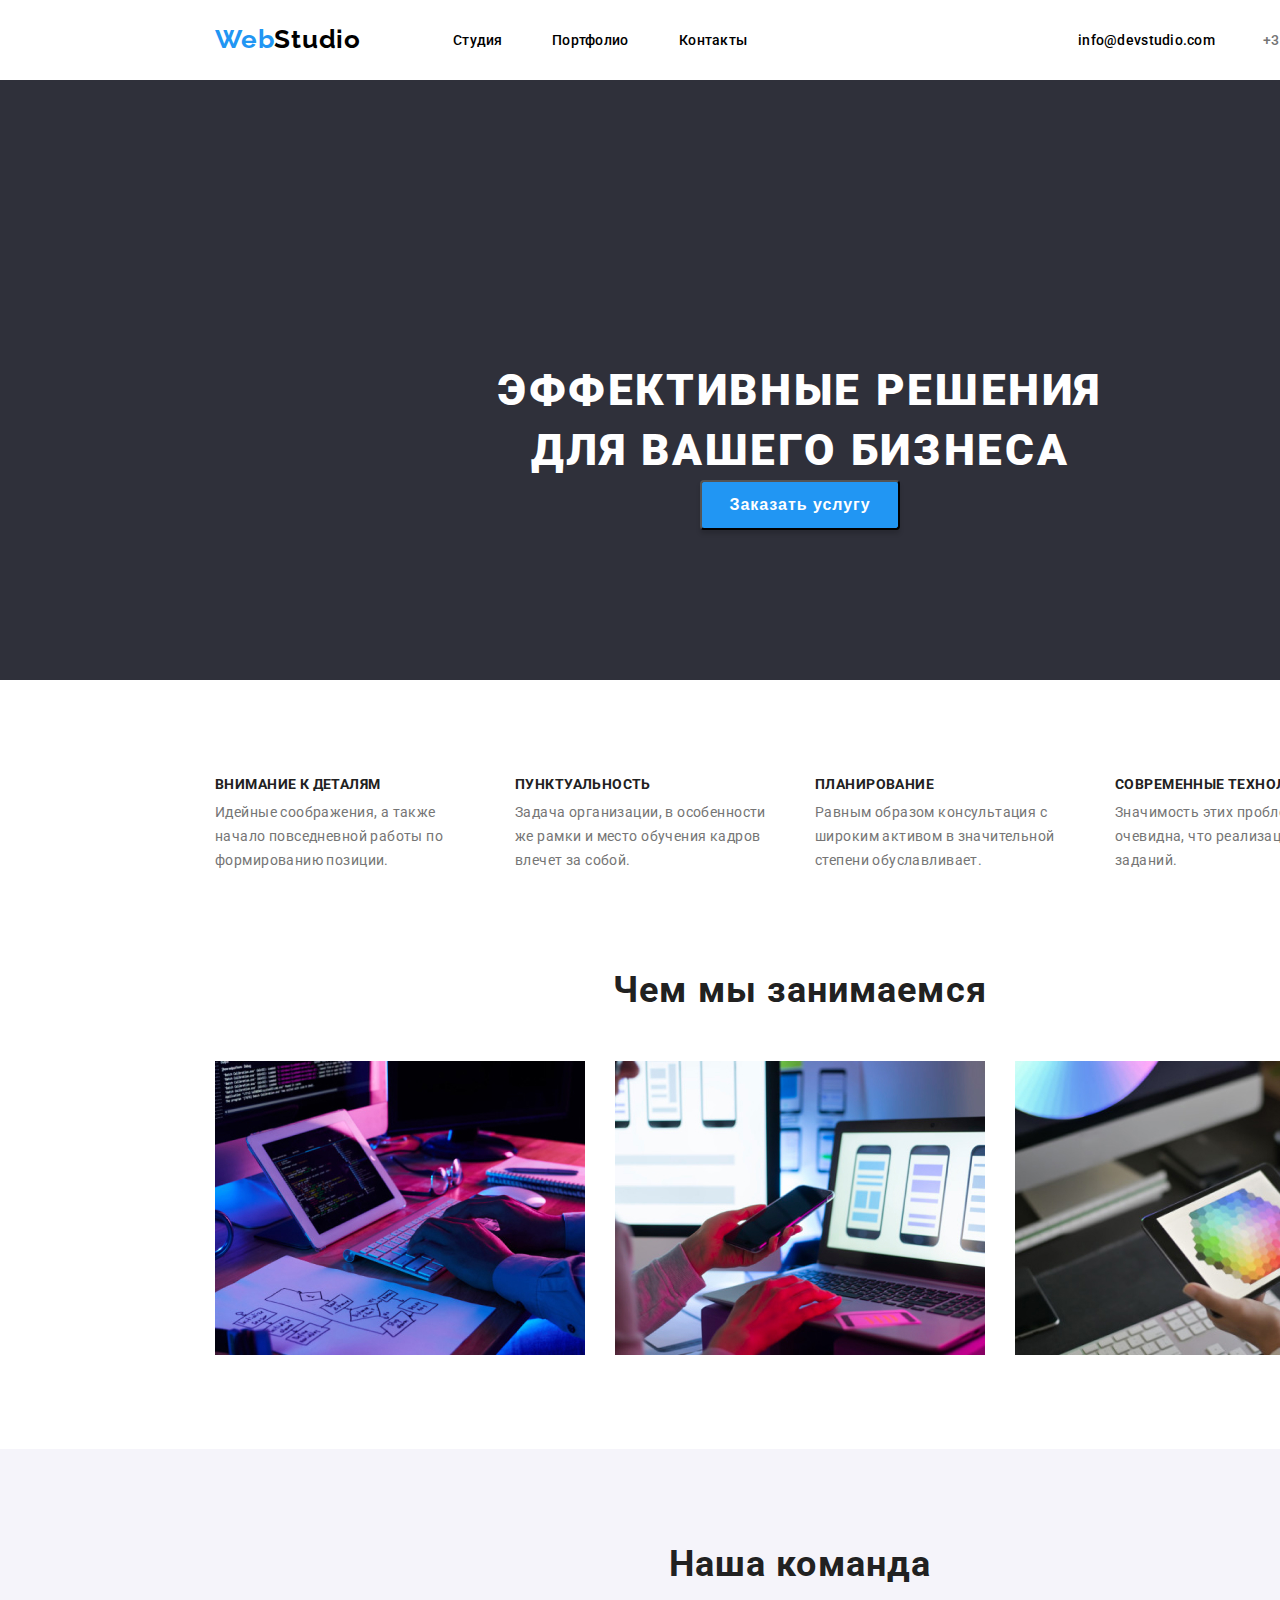
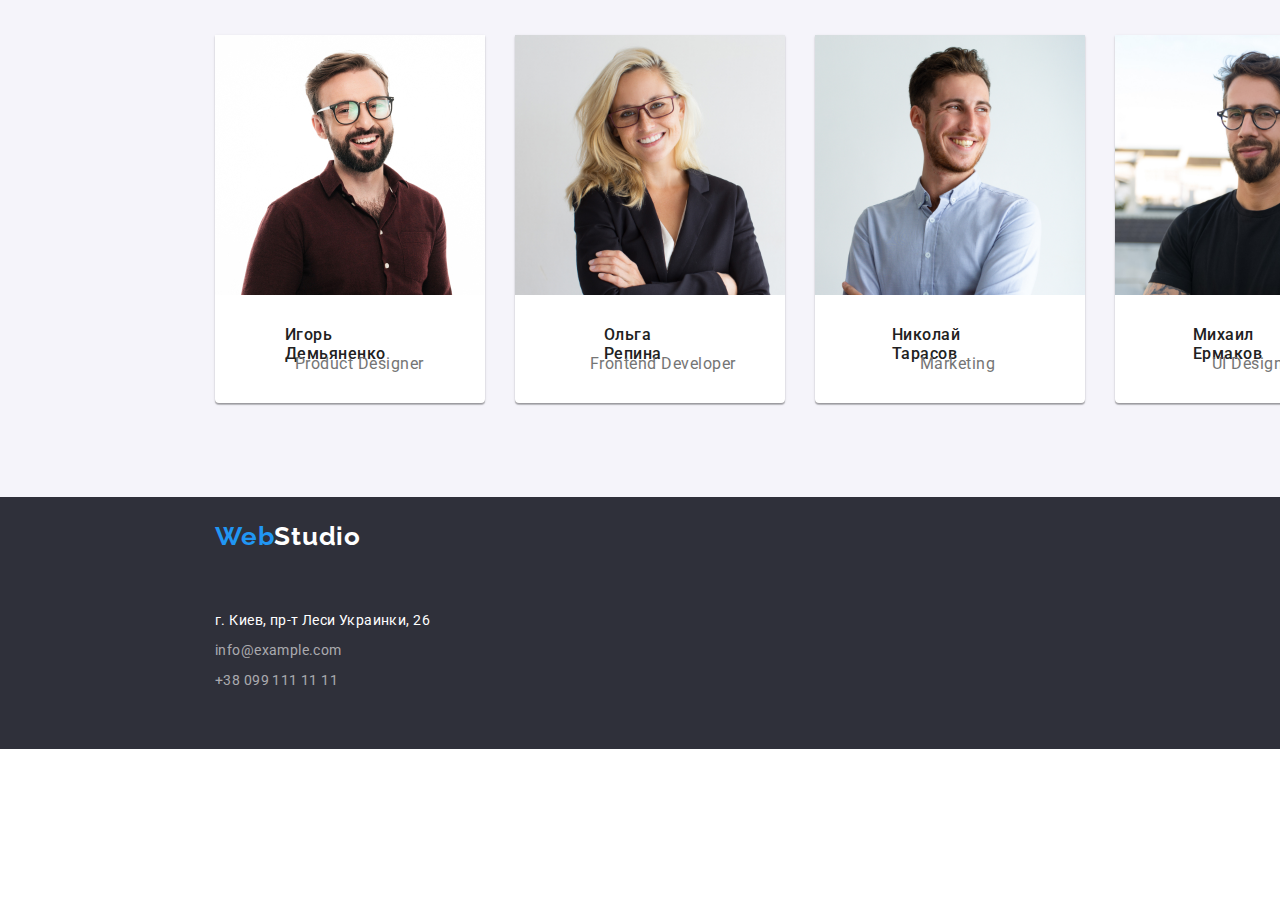
<file: html/index.html>
<!DOCTYPE html>
<html>
  <head> 
    <meta charset="UTF-8"/>
    <meta html-equiv="X-UF-Corpatible" content="IE=edge"/>
    <meta name="viewport" content="wclassth=device-wclassth, initial-scale=1.0"/>
    <link rel="preconnect" href="https://fonts.gstatic.com">
    <link href="https://fonts.googleapis.com/css2?family=Roboto&display=swap" rel="stylesheet">
    <link rel="preconnect" href="https://fonts.gstatic.com">
    <link href="https://fonts.googleapis.com/css2?family=Raleway&family=Roboto&display=swap" rel="stylesheet">
    <link rel="stylesheet" href="style.css">
    
    <title>first html</title> 
       
  </head>

    <body>
        <header class="block1">
            <font class="web">Web<span class="studio">Studio</span></font>
            <a href=## ><font class="top_1">Студия</font></a>
            <a href=## ><font class="top_2">Портфолио</font></a>
            <a href=## ><font class="top_3">Контакты</font></a>
            <a href=## ><font class="top_4">info@devstudio.com</font></a>
            <a href=## ><font class="top_5">+38 096 111 11 11</font></a>
        </header>
        <div class="block2">
            <font class="block2_txt"> Эффективные решения для вашего бизнеса</font>
        </div>
        <div><button class="button">Заказать услугу</button></div>
        <div class="center1"><font class="center_text1">Внимание к деталям</font></div>
        <div class="center2"><font class="center_text1">Пунктуальность</font></div>
        <div class="center3"><font class="center_text1">Планирование</font></div>
        <div class="center4"><font class="center_text1">Современные технологии</font></div>
        <div class="center1_1"><font class="center_text2">Идейные соображения, а также начало повседневной 
        работы по формированию позиции.</font></div>
        <div class="center2_1"><font class="center_text2">Задача организации, в особенности же рамки 
        и место обучения кадров влечет за собой.</font></div>
        <div class="center3_1"><font class="center_text2">Равным образом консультация с широким 
        активом в значительной степени обуславливает.</font></div>
        <div class="center4_1"><font class="center_text2">Значимость этих проблем настолько очевидна, 
        что реализация плановых заданий.</font></div>
        <div class="center5">Чем мы занимаемся</div>
        <div><img class="img1" src="img/img1.jpg" alt="клавиотура"></div>
        <div><img class="img2" src="img/img2.jpg" alt="телефона"></div>
        <div><img class="img3" src="img/img3.jpg" alt="планшета"></div>
        <div class="garage1"><font class="garage1_text">Наша команда</font></div>
        
        <div class="img4_fon"><img class="img4" src="img/img4.jpg" alt="Игорешка"></div>
        <div class="img5_fon"><img class="img5" src="img/img5.jpg" alt="Олька"></div>
        <div class="img6_fon"><img class="img6" src="img/img6.jpg" alt="Николяйка"></div>
        <div class="img7_fon"><img class="img7" src="img/img7.jpg" alt="Миха"></div>
        <div class="img4_text1"><font class="img4_7_text1">Игорь Демьяненко</font></div>
        <div class="img5_text1"><font class="img4_7_text1">Ольга Репина</font></div>
        <div class="img6_text1"><font class="img4_7_text1">Николай Тарасов</font></div>
        <div class="img7_text1"><font class="img4_7_text1">Михаил Ермаков</font></div>
        <div class="img4_text2"><font class="img4_7_text2">Product Designer</font></div>
        <div class="img5_text2"><font class="img4_7_text2">Frontend Developer</font></div>
        <div class="img6_text2"><font class="img4_7_text2">Marketing</font></div>
        <div class="img7_text2"><font class="img4_7_text2">UI Designer</font></div>
        <div class="down">
            <font class="web">Web<span class="studio" style="color:#ffffff">Studio</span></font>
            <font class="down_text1">г. Киев, пр-т Леси Украинки, 26</font>
            <font class="down_text2">info@example.com</font>
            <font class="down_text3">+38 099 111 11 11</font>
          
        </div>
        
    </body>
</html>
</file>
<file: html/style.css>
body{
    position: relative;
    margin: auto; 
    width: 1600px;
    height: 2500px;
    background: #FFFFFF;
    font-family: Roboto;
  }
  .block1{
    position: absolute; 
    width: 1600px; 
    height: 80px; 
    left: 0px; 
    top: 0px; 
  }
  .web {
    position: absolute; 
    width: 145px; 
    height: 31px; 
    left: 215px; 
    top: 24px;
    font-family: Raleway; 
    font-style: normal; 
    font-weight: bold; 
    font-size: 26px;
    line-height: 31px; 
    letter-spacing: 0.03em; 
    color: #2196F3;
  }
  .studio {
    position: absolute; 
    font-family: Raleway; 
    font-style: normal; 
    font-weight: bold; 
    font-size: 26px;
    line-height: 31px; 
    letter-spacing: 0.03em; 
    color: #000000;
  }
  .top_1 {
    position: absolute; 
    width: 49px; 
    height: 16px; 
    left: 453px; 
    top: 32px;
  }
  .top_2 {
    position: absolute; 
    width: 77px; 
    height: 16px; 
    left: 552px; 
    top: 32px; 
  }
  .top_3 {
    position: absolute; 
    width: 68px; 
    height: 16px; 
    left: 679px; 
    top: 32px; 
  }
  .top_4 {
   position: absolute; 
   width: 135px; 
   height: 16px; 
   left: 1078px; 
   top: 32px; 
  }
  .top_5 {
    position: absolute; 
    width: 122px; 
    height: 16px; 
    left: 1263px; 
    top: 32px; 
    color: #757575;
  }
  a {  
    font-style: normal; 
    font-weight: 500; 
    font-size: 14px; 
    line-height: 16px; 
    letter-spacing: 0.02em; 
    color: #000000; 
    text-decoration: none; 
  }
   a:hover {
    color: #2196F3; text-decoration: none; 
  }
  .block2 {
    position: absolute; 
    width: 1600px; 
    height: 600px; 
    left: 0px; 
    top: 80px;
    background: #2F303A;
  }
  .block2_txt {
    position: absolute; 
    width: 696px; 
    height: 120px; 
    left: 452px; 
    top: 280px;
    font-style: normal; 
    font-weight: 900; 
    font-size: 44px;
    line-height: 60px;
    text-align: center; 
    letter-spacing: 0.06em; 
    text-transform: uppercase;
    color: #FFFFFF;
  }
  .button {
   position: absolute; 
   width: 200px; 
   height: 50px; 
   left: 700px; 
   top: 480px;
   background: #2196F3; 
   box-shadow: 0px 4px 4px rgba(0, 0, 0, 0.15);
   border-radius: 4px;
   color: #FFFFFF;
   font-style: normal; 
   font-weight: bold; 
   font-size: 16px;
   text-align: center;
   letter-spacing: 0.06em; 
   line-height: 30px; 
  }
  .center1 {
    position: absolute; 
    width: 270px; 
    height: 16px; 
    left: 215px; 
    top: 774px;
  }
  .center2 { 
    position: absolute; 
    width: 270px; 
    height: 16px; 
    left: 515px; 
    top: 774px;
  }
  .center3 {
    position: absolute; 
    width: 270px; 
    height: 16px; 
    left: 815px; 
    top: 774px;
  }
  .center4 { 
    position: absolute; 
    width: 270px; 
    height: 16px; 
    left: 1115px; 
    top: 774px;
  }
  .center_text1 {
    font-style: normal; 
    font-weight: bold; 
    font-size: 14px;
    line-height: 16px; 
    letter-spacing: 0.03em; 
    text-transform: uppercase; 
    color: #212121;
  }
  .center1_1 {
    position: absolute; 
    width: 270px; 
    height: 75px; 
    left: 215px; 
    top: 800px;
  }
  .center2_1 {
    position: absolute; 
    width: 270px; 
    height: 75px; 
    left: 515px; 
    top: 800px;
  }
  .center3_1 {
    position: absolute; 
    width: 270px; 
    height: 75px; 
    left: 815px; 
    top: 800px;
  }
  .center4_1 {
  position: absolute; 
  width: 270px; 
  height: 75px; 
  left: 1115px; 
  top: 800px;
  }
  .center_text2 {
    font-style: normal; 
    font-weight: normal; 
    font-size: 14px;
    line-height: 24px; 
    letter-spacing: 0.03em; 
    color: #757575;
  }
  .center5 {
    position: absolute; 
    width: 376px; 
    height: 42px; 
    left: 612px; 
    top: 969px;
    font-style: normal; 
    font-weight: bold; 
    font-size: 36px;
    line-height: 42px; 
    text-align: center; 
    letter-spacing: 0.03em; 
    color: #212121;
  }
  .img1 {
    position: absolute; 
    width: 370px; 
    height: 294px; 
    left: 215px; 
    top: 1061px;
    mix-blend-mode: normal;
  }
  .img2 {
    position: absolute; 
    width: 370px; 
    height: 294px; 
    left: 615px; 
    top: 1061px;
    mix-blend-mode: normal;
  }
  .img3 {
    position: absolute; 
    width: 370px; 
    height: 294px; 
    left: 1015px; 
    top: 1061px; 
    mix-blend-mode: normal;
  }
  .garage1 { 
    position: absolute; 
    width: 1600px; 
    height: 648px; 
    left: 0px; 
    top: 1449px;
    background: #F5F4FA;
  }
  .garage1_text {
    position: absolute; 
    width: 264px; 
    height: 42px; 
    left: 668px; 
    top: 94px;
    font-style: normal; 
    font-weight: bold; 
    font-size: 36px;
    line-height: 42px; 
    text-align: center; 
    letter-spacing: 0.03em; 
    color: #212121;
  }
  .img4_fon {
    position: absolute; 
    width: 270px; 
    height: 368px; 
    left: 215px; 
    top: 1635px;
    background: #FFFFFF; 
    box-shadow: 0px 1px 3px rgba(0, 0, 0, 0.12), 0px 1px 1px rgba(0, 0, 0, 0.14), 0px 2px 1px rgba(0, 0, 0, 0.2);
    border-radius: 0px 0px 4px 4px;
  }
  .img5_fon {
    position: absolute; 
    width: 270px; 
    height: 368px; 
    left: 515px; 
    top: 1635px;
    background: #FFFFFF; 
    box-shadow: 0px 1px 3px rgba(0, 0, 0, 0.12), 0px 1px 1px rgba(0, 0, 0, 0.14), 0px 2px 1px rgba(0, 0, 0, 0.2);
    border-radius: 0px 0px 4px 4px;
  }
  .img6_fon {
    position: absolute; 
    width: 270px; 
    height: 368px; 
    left: 815px; 
    top: 1635px;
    background: #FFFFFF; 
    box-shadow: 0px 1px 3px rgba(0, 0, 0, 0.12), 0px 1px 1px rgba(0, 0, 0, 0.14), 0px 2px 1px rgba(0, 0, 0, 0.2);
    border-radius: 0px 0px 4px 4px;
  }
  .img7_fon {
    position: absolute; 
    width: 270px; 
    height: 368px; 
    left: 1115px; 
    top: 1635px;
    background: #FFFFFF; 
    box-shadow: 0px 1px 3px rgba(0, 0, 0, 0.12), 0px 1px 1px rgba(0, 0, 0, 0.14), 0px 2px 1px rgba(0, 0, 0, 0.2);
    border-radius: 0px 0px 4px 4px;
  }
  .img4 {
    position: absolute; 
    width: 270px; 
    height: 260px; 
    left: 0px; 
    top: 0px;
    mix-blend-mode: normal;
  }
  .img5 {
    position: absolute; 
    width: 270px; 
    height: 260px; 
    left: 0px; 
    top: 0px;
    mix-blend-mode: normal;
  }
  .img6 {
    position: absolute; 
    width: 270px; 
    height: 260px; 
    left: 0px; 
    top: 0px;
    mix-blend-mode: normal;
  }
  .img7 {
    position: absolute; 
    width: 270px; 
    height: 260px; 
    left: 0px; 
    top: 0px;
    mix-blend-mode: normal;
  }
  .img4_text1 {
    position: absolute; 
    width: 151px;
    height: 19px;
    left: 285px;
    top: 1925px;
  }
  .img5_text1 {
    position: absolute; 
    width: 109px;
    height: 19px;
    left: 604px;
    top: 1925px;
  }
  .img6_text1 {
    position: absolute; 
    width: 137px;
    height: 19px;
    left: 892px;
    top: 1925px;
  }
  .img7_text1 {
    position: absolute; 
    width: 134px;
    height: 19px;
    left: 1193px;
    top: 1925px;
  }
  .img4_7_text1 {
    font-style: normal;
    font-weight: 500;
    font-size: 16px;
    line-height: 19px;
    text-align: center;
    letter-spacing: 0.03em;
    color: #212121;
  }
  .img4_text2 {
    position: absolute; 
    width: 130px;
    height: 19px;
    left: 295px;
    top: 1954px;
  }
  .img5_text2 {
    position: absolute; 
    width: 147px;
    height: 19px;
    left: 590px;
    top: 1954px;
  }
  .img6_text2 {
    position: absolute; 
    width: 76px;
    height: 19px;
    left: 920px;
    top: 1954px;
  }
  .img7_text2 {
    position: absolute; 
    width: 87px;
    height: 19px;
    left: 1212px;
    top: 1954px;
  }
  .img4_7_text2 {
    font-style: normal;
    font-weight: normal;
    font-size: 16px;
    line-height: 19px;
    text-align: center;
    letter-spacing: 0.03em;
    color: #757575;
  }
  .down {
    position: absolute;
    width: 1600px;
    height: 252px;
    left: 0px;
    top: 2097px;
    background: #2F303A;
  }
  .down_text1 {
    position: absolute;
    width: 231px;
    height: 21px;
    left: 215px;
    top: 111px;
    font-style: normal;
    font-weight: normal;
    font-size: 14px;
    line-height: 24px;
    letter-spacing: 0.03em;
    color: #FFFFFF;
  }
  .down_text2
  {
    position: absolute;
    width: 231px;
    height: 21px;
    left: 215px;
    top: 141px;
    font-style: normal;
    font-weight: normal;
    font-size: 14px;
    line-height: 24px;
    letter-spacing: 0.03em;
    color: rgba(255, 255, 255, 0.6);
  }
  .down_text3 {
    position: absolute;
    width: 231px;
    height: 21px;
    left: 215px;
    top: 171px;
    font-style: normal;
    font-weight: normal;
    font-size: 14px;
    line-height: 24px;
    letter-spacing: 0.03em;
    color: rgba(255, 255, 255, 0.6);
  }
</file>
